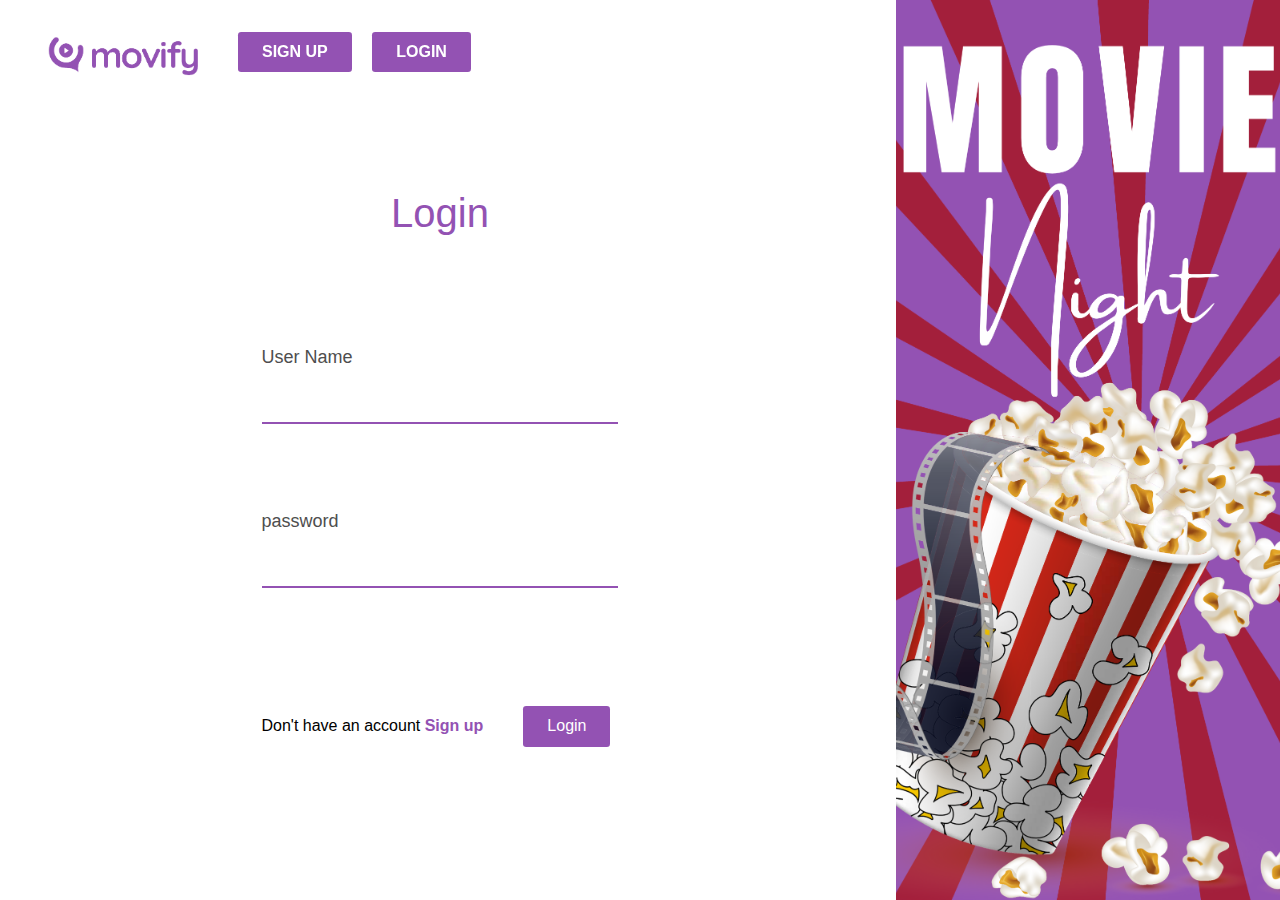
<file: signIn.html>
<!DOCTYPE html>
<html lang="en">
<head>
    <meta charset="UTF-8">
    <meta name="viewport" content="width=device-width, initial-scale=1.0">
    <link rel="stylesheet" href="/style.css">
    <title>Sign Up</title>
</head>
<body>
    <div class="sign-box">
        <div class="sign-up">
            <div class="fixed">
            <a href="./index.html" class="logo-section">
               <img src="./img/logo.PNG" alt="movie-logo">
            </a>
            <div class="signs-btn">
                <button class="sign-btn"><a href="./signUp.html">Sign Up</a></button>
                    <button class="sign-btn"><a href="./signIn.html">Login</a></button>
            </div>
        </div>
        <div class="form">
            <div class="Title">Login</div>
            <div class="form-field">
            <label for="">User Name</label>
            <input id="username" type="text" required/>
        </div>
         <div class="fom-field">
           
            <label for="">password</label>
            <input id="password" type="password" required/>
        </div>
           
            <div class="account-confirm">
                <p>Don't have an account <a href="./signUp.html">Sign up</a></p>
                <button id="signin-btn" class="sign-btn">Login</button>
            </div>
        </div>
        </div>
        <div class="banner">
        </div>

    </div>

    <!-- <script src="./signin.js ""></script> -->
    
    
</body>
</html>
</file>
<file: style.css>
* {
    padding: 0;
    margin: 0;
    box-sizing: border-box;
}

body{
    font-family: Quicksand,sans-serif;
}


.container {
    background-image: url(https://gnodesign.com/templates/movify/assets/images/posters/movie-collection.jpg);
    background-size: cover;
    
    
}

.Landing-page {
    background: linear-gradient(187deg, #a31f3b80 40%, rgba(147, 82, 179, 0.8) 61%);
    height: 100vh;

}

.toggle{
    display: none;
}

nav{
   
    display: flex;
    justify-content: space-evenly;
    padding: 1.5rem 0 ;
    overflow: hidden;
   
    
}

.logo-section img{
    width: 150px;
}

.nav-items ul li a {
    color: #fff; 
    text-decoration: none;
    cursor: pointer;
    font-weight: bold;
}

.nav-items ul{
    
    display: flex;

}
.nav-items ul li{
    list-style: none;
    margin: 0 1rem;
    font-size: 23px;
   
}

.title,
.supportive-dec p {
    color: #fff; 
}
.sign-Box{
    display: flex;
    align-items: center;
}

.sign-btn {
    padding: 0.7rem 1.5rem;
    font-size: 16px;
    margin: 0 0.5rem;
    background-color: #9352b3;
    border: none;
    border-radius: 0.2rem;
    cursor: pointer;
    
}
.sign-btn a,.sign-btn a:active{
    color: #fff;
    text-transform: uppercase;
    font-weight: bold;
    text-decoration: none;
    
}
.sign-Box img{
    width: 30px;
    margin-right: 1rem;
    
}

.hero-section{
    height: 80vh;
    display: flex;
    flex-direction: column;
    justify-content: center;
    align-items: center;
}
.title{
    font-size: 55px;
    text-size-adjust: auto;
    font-weight: bold;
}

.search-movie{
    display: flex;
    border-radius: 5px;
    overflow: hidden;
   margin: 2rem 0;
    

}
.search-movie input{
    width: 100%;
    min-width: 60vw; 
    border: none;
    padding: 1rem;
    font-size: 17px;
   outline: none;
    
}

.search-movie input::placeholder{
    padding-left: 1rem;
}

.search-btn{
    background-color: #9352b3;
    border: none;
    padding: 0.5rem 1.5rem;
   
}

.search-btn img{
    width: 30px;
}

.supportive-dec{
    text-align: center;
}

.supportive-dec img{
    margin-top: 1rem;
}

@media screen and (max-width: 883px){

    .logo-section img{
        width: 150px;
    }

    nav{
        padding: 1.5rem;
        justify-content: space-around;
       
    }

    .nav-items,.sign-Box{
       display: none;
    
    }
    .toggle{
        display: flex;
        
    }

}

@media screen and (max-width: 660px){
    .title{
        font-size: 55px;
        
    }

}
@media screen and (max-width: 593px){
    .title{
        font-size: 40px;
        
    }

}

@media screen and (max-width: 593px){
    .title{
        font-size: 40px;
        text-align: center;
        
    }
    .search-movie input{  
       padding: 0.5rem;
       font-size: 15px;   
    
    }

    .search-btn img{
        width: 20px;
    }

    .supportive-dec p {
        text-align: center;
    }

    .toggle img{
        width: 40px;
    }


}

.cards-container{
    display: grid;
    grid-template-columns: repeat(5,1fr) ;
    justify-items: center;
    gap: 10px;
    margin-top: -1rem;
    margin-left: 3rem;
    margin-right: 3rem;
    
  
}

.card{
    margin-bottom: 1.5rem;
}

.card-img{
    position: relative;
}


.card-img img{
    border-radius: 5px;
   
   
    
}

.card-btn{
    position: absolute;
    left: 80%;
    background-color: #9352b3;
    border: none;
    color: white;
    padding: 5px 10px;
    font-size: 25px;
    font-weight: bold;
    border-radius: 4px;
    top: -2%;
}

.img-des{
    text-align: center;
    margin-top: 10px;
    text-transform: uppercase;
    font-weight: bold;
    display: -webkit-box;
  -webkit-box-orient: vertical;
  -webkit-line-clamp: 1;
  overflow: hidden;
  width: 200px;
    
}

@media screen and (max-width:1275px){
    .cards-container{
        
        grid-template-columns: repeat(4,1fr) ;    
      
    }

}

@media screen and (max-width:1032px){
    .cards-container{
        
        grid-template-columns: repeat(3,1fr) ;    
      
    }

}
@media screen and (max-width:798px){
    .cards-container{
        
        grid-template-columns: repeat(2,1fr) ;    
      
    }

}
@media screen and (max-width:552px){
    .cards-container{
        
        grid-template-columns: repeat(1,1fr) ;    
      
    }


}

.carousel-container{
    display: flex;
    justify-content: center;
    padding: 1rem;
}

.carousel-button,.carousel-slide{
    
    padding: 0.5rem 1rem;
    font-size: 18px;
    background-color: white;
    border:1px solid #dcd8d8ed;
    margin-inline: 1px;
    cursor: pointer;
    

}

.carousel-slide:hover{
    background-color: #e2c1eced;

}

.carousel-slide:visited{
    border: #9352b3;
    background-color: #cc93dced;

}

@media screen and (max-width:930px){
    .carousel-slide{
        display: none;
    }
   
}


/* Sign up Sign in page */

.sign-box{
    display: grid;
    grid-template-columns: 1fr 400px; 
    min-height: 100vh;  

}


.fixed{
    position: fixed;
    display: flex;
    justify-content: flex-start;
    padding-top: 2rem;
    padding-left: 3rem;
    width: 100vw;
    backdrop-filter: blur(10px);
    
}

.fixed a img{
    margin-right: 2rem;
}



.banner{
    background-image: url(./img/Poster.png);
    background-size: cover;
    background-position: center;
    position: fixed;
    top: 0;
    bottom: 0;
    right: 0;
    left: 70%;
   
}
.form{
    padding-top: 10rem;
    display: grid;
    justify-content: center;
    align-items: center; 
    min-height: 90%;
}

.Title{
    margin-bottom: 3rem;
    font-size: 40px;
    color: #9352b3;
    text-align: center;
}

.form label{
    font-size: 18px;
    color: rgb(78, 78, 78);
    /* padding: 1rem; */
   
}

.form input{
    border: none;
    border-bottom: 2px solid #9352b3;
    width: 100%;
     margin-bottom: 1.5rem; 
    padding: 1rem 0;
    outline: none;
    font-size: 19px;
}

.account-confirm{
    margin: 2rem 0;
    display: flex;
     align-items: center;
}

.account-confirm p a{
    text-decoration: none;
    color: #9352b3;
    margin-right: 2rem;
    font-weight: bold;
}
.account-confirm .sign-btn{
    color: white;
}



@media screen and (max-width:768px){
    .sign-box{
       
        grid-template-columns: 1fr 200px;      
    
    }

}


@media screen and (max-width:680px){
    .sign-box{
       
        grid-template-columns: 1fr;      
    
    }
    .banner{
       
       display: none;    
    
    }

}


@media screen and (max-width:483px){
    
    .sign-btn {
        padding: 0.7rem 0.5rem;
        font-size: 15px;
        
        
        
    }

}
@media screen and (max-width:407px){
    
    .sign-btn {
        padding: 0.7rem 0.2rem;  
        margin: 0.5rem 0;        
    }

}


#PreLoader{
    height: 50vh;
    width: 100%;
    background: white url(./img/Spinner.gif) no-repeat center;
    background-size: 10%;
    color: #9352b3;
    z-index: 100;
    

}

/* .........click image page */

.click-image-container{
   padding-block: 12%;
   padding-inline: 5%;
}

.Img-name{

    font-size: 2rem;
    color: #9352b3;
    margin-bottom: 0.5rem;

}

.img-launchedTime{
    font-size: 14px;
    
}

.img-column{
    display: grid;
    grid-template-columns: 3fr 1fr; 
    gap: 30px; 
}

.image-description{
    margin-top: 2rem;
    color: rgb(32, 31, 31);
    line-height: 1.5rem;
}

.image-poster img{
    border-radius: 0.5rem;
}

.image-Rating, .img-launchedTime, .image-url a{
    color: rgb(101, 98, 98);
}

.image-Rating, .image-url{
    margin-bottom: 1rem;
}

.back-btn{
    padding: 0.7rem 1rem;
    font-size: 16px;
    background-color: #9352b3;
    border: none;
    border-radius: 0.2rem;
    cursor: pointer;
    color: white;
}

@media screen and (max-width:921px){
    .click-image-container{
        padding-top: 17%;
    }

}

@media screen and (max-width:712px){
    .img-column{
        grid-template-columns: 1fr; 
       
    }

    .image-poster img{
        display: none;
    }

    .click-image-container{
        padding-top: 25%;
    }

}

@media screen and (max-width:526px){
    .click-image-container{
        padding-top: 33%;
    }

}
</file>
